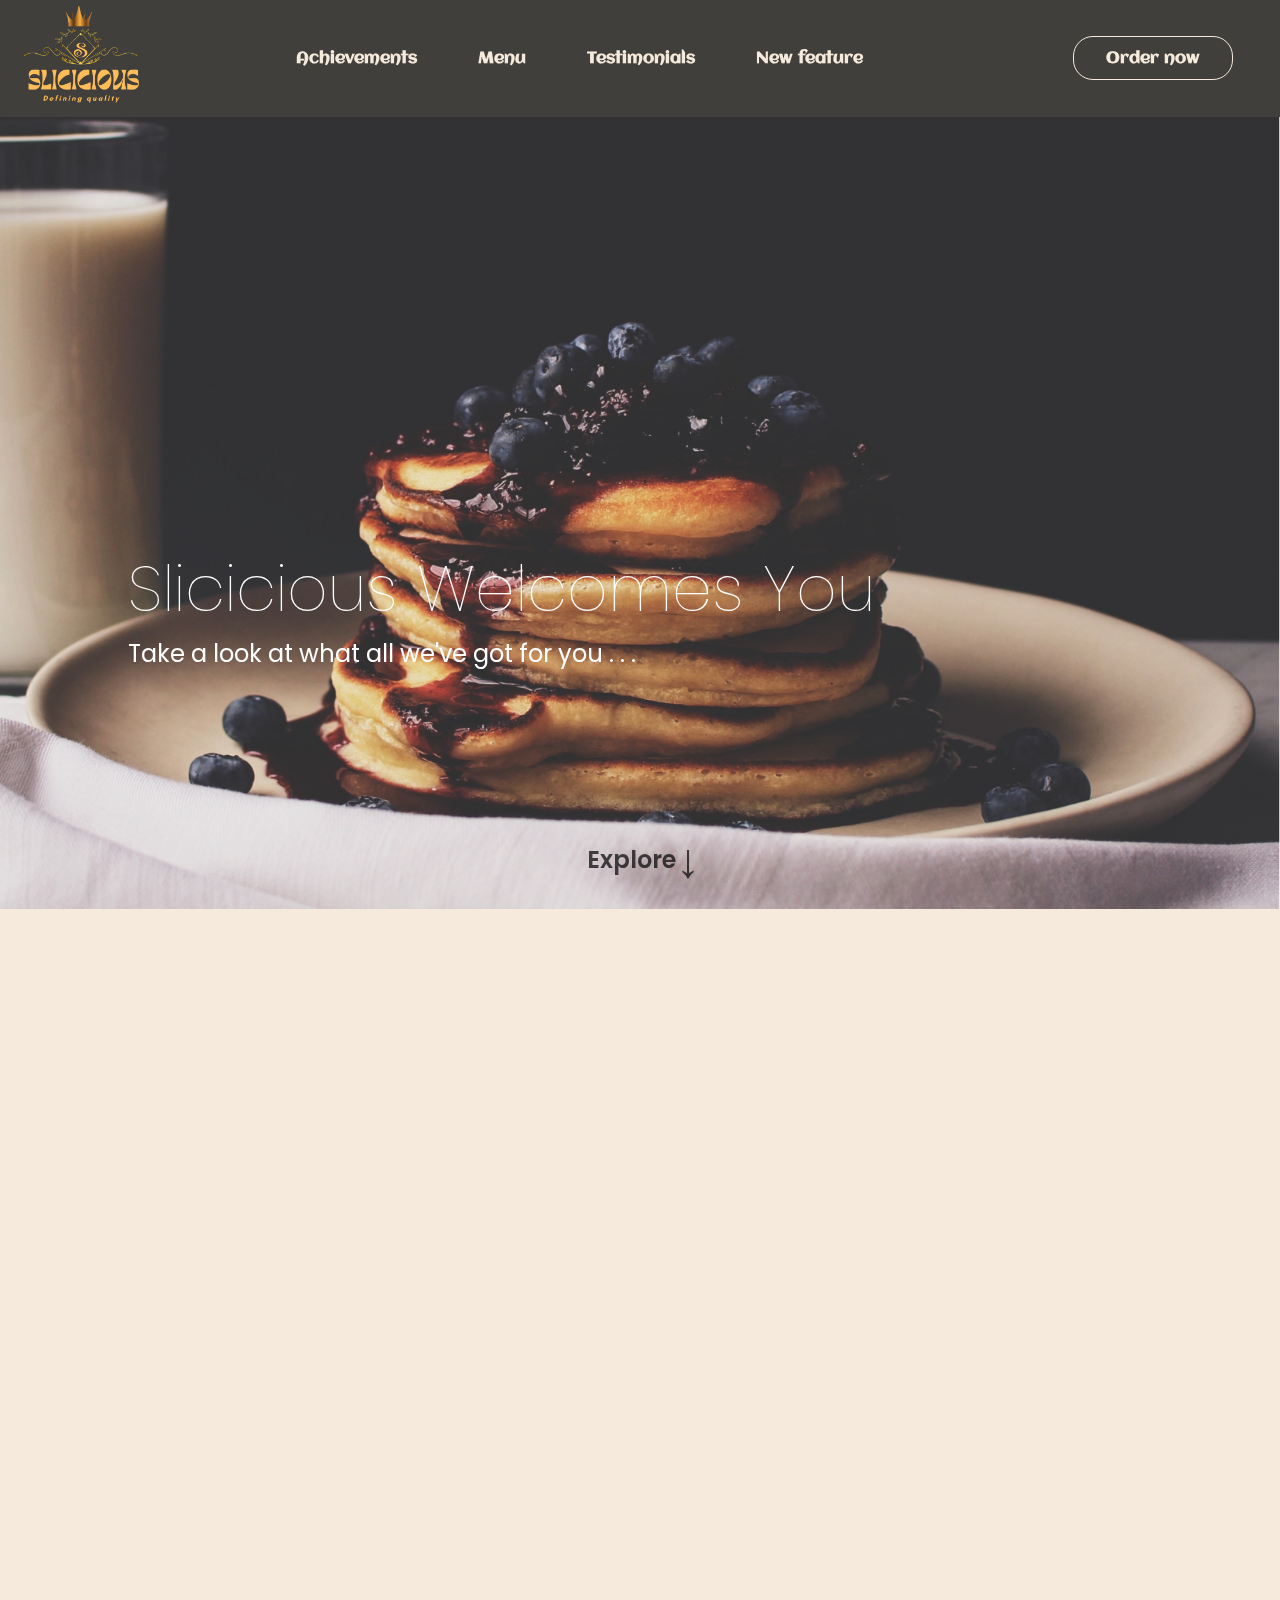
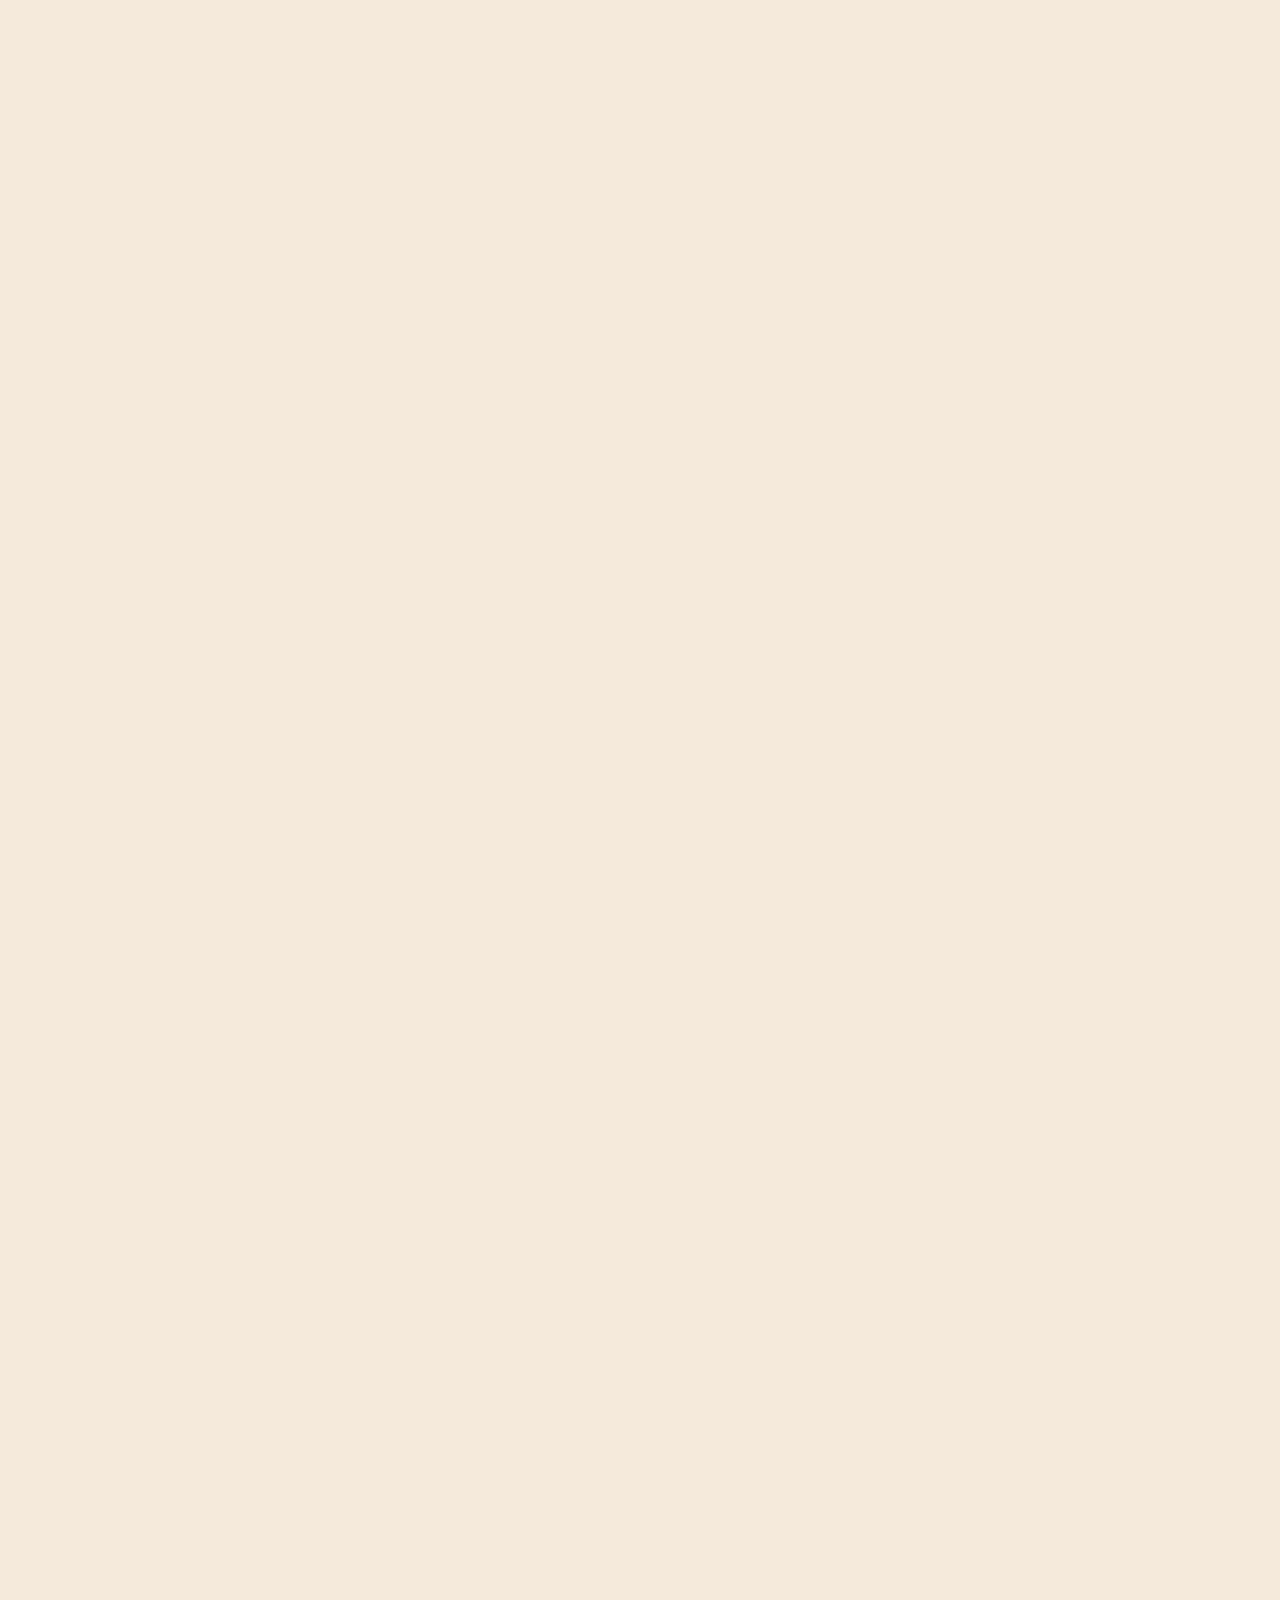
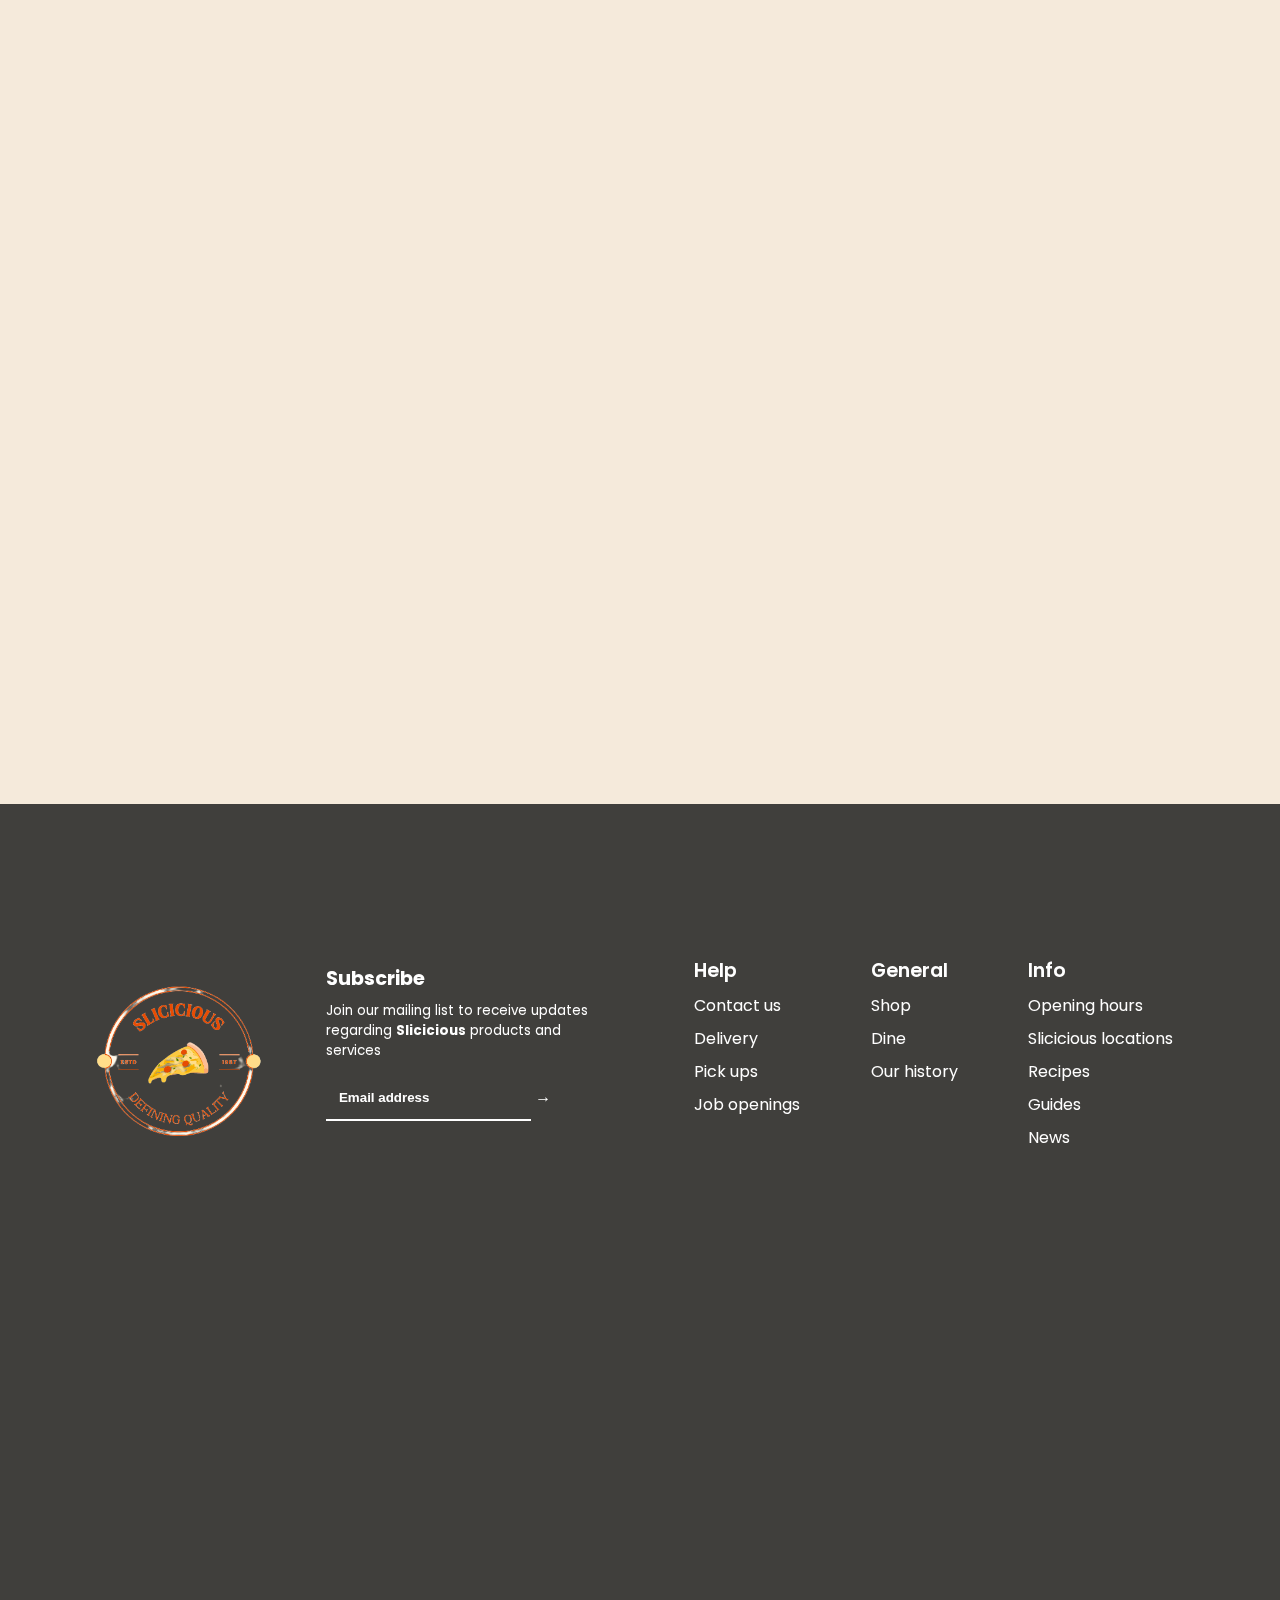
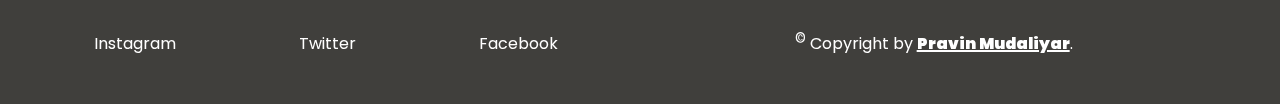
<file: index.html>
<!DOCTYPE html>
<html lang="en">

<head>
    <meta charset="UTF-8">
    <meta http-equiv="X-UA-Compatible" content="IE=edge">
    <meta name="viewport" content="width=device-width, initial-scale=1.0">
    <title>Slicicious</title>
    <link rel="shortcut icon" href="./img/favicon.ico" type="image/x-icon">
    <link rel="stylesheet" href="./css/util.css">
    <link rel="stylesheet" href="./css/style.css">
    <!-- As module pattern would be just too much for this complete Web Dev course, just create a new JS file for each feature. -->
    <script src="./js/navbar.js" defer></script>
    <script src="./js/carousel.js" defer></script>
    <script src="./js/menu.js" defer></script>
    <script src="./js/testimonials.js" defer></script>
    <script src="./js/modal.js" defer></script>
    <script src="./js/smoothRevealing.js" defer></script>
</head>

<body>
    <div class="follow_along_background | follow_along_background_styling"></div>
    <div class="void_space hidden"></div>
    <header class="header | header_styling">
        <nav class="navigation_bar">
            <div class="logo_container">
                <a href="#">
                    <img src="./img/slicicious-logo-1.png" alt="Slicicious logo" class="restaurant_logo">
                </a>
            </div>
            <ul class="nav_items_container">
                <li class="nav_item"><a class="nav_link" href="#section--awards">Achievements</a></li>
                <li class="nav_item"><a class="nav_link" href="#section--menu">Menu</a></li>
                <li class="nav_item"><a class="nav_link" href="#section--testimonials">Testimonials</a></li>
                <li class="nav_item"><a class="nav_link" href="#section--testimonials">New feature</a></li>
                <li class="nav_item active"><a class="btn | btn_modal" href="#">Order now</a></li>
            </ul>
        </nav>
    </header>
    <main>
        <section class="hero_section | hero_section_styling">
            <div class="hero_content_container">
                <h1 class="hero_title">Slicicious Welcomes You</h1>
                <p class="hero_description">Take a look at what all we've got for you . . .</p>
            </div>
            <div class="explore_more_container">
                <a href="./explore.html">Explore <span class="down_arrow">&darr;</span></a>
            </div>
        </section>
        <!-- Funky carousel: -->
        <section class="section section--1" id="section--awards">
            <div class="section_title">
                <h2 class="section_heading">Something that makes us standout...</h2>
                <p class="section_intro">The only way to climb at the top: customer satisfaction. That's what has led us to
                    where we are.</p>
            </div>
            <div class="awards_container">
                <div class="awards_description_container">
                    <ul class="awards_list_container">
                        <li>
                            <span class="award_name">Restaurant of the year 2020-2021</span> => Lorem ipsum dolor sit
                            amet consectetur, adipisicing elit. Temporibus laboriosam velit, molestiae
                        </li>
                        <li>
                            <span class="award_name">Baker of the year 2019-2020</span> => Lorem ipsum dolor sit amet
                            consectetur, adipisicing elit. Temporibus laboriosam velit, molestiae
                        </li>
                        <li>
                            <span class="award_name">QSR chain of the year 2021-2022</span> => Lorem ipsum dolor sit
                            amet consectetur, adipisicing elit. Temporibus laboriosam velit, molestiae
                        </li>
                        <li>
                            <span class="award_name">Independent restaurant of the year 2021-2022</span> => Lorem ipsum
                            Temporibus laboriosam velit, molestiae
                        </li>
                    </ul>
                </div>
                <div class="flex_center | carousel_container">
                    <div class="flex_center | slide | slide_styling slide-1 left_extreme"></div>
                    <div class="flex_center | slide | slide_styling slide-2 prev_slide"></div>
                    <div class="flex_center | slide | slide_styling slide-3 active_slide"></div>
                    <div class="flex_center | slide | slide_styling slide-4 next_slide"></div>
                    <div class="flex_center | slide | slide_styling slide-5 right_extreme"></div>
                </div>
            </div>
        </section>
        <!-- "Menu" using Tabbed component: -->
        <section class="section section--2" id="section--menu">
            <div class="section_title">
                <h2 class="section_heading">Our food items that are worth boasting...</h2>
                <p class="section_intro">The mission is simple: serve delicious and affordable food that showcases our
                    vision to revolutionize the industry.</p>
            </div>
            <div class="menu_container">
                <div class="menu_tabs_container">
                    <button class="btn | menu_tab | menu_tab_styling menu_tab--active" data-tab="1">
                        <!-- <span class="bold">M</span>ost popular -->
                        <span class="bold">P</span>opular
                    </button>
                    <button class="btn | menu_tab | menu_tab_styling" data-tab="2">
                        <span class="bold">S</span>ides
                    </button>
                    <button class="btn | menu_tab | menu_tab_styling" data-tab="3">
                        <span class="bold">D</span>rinks
                    </button>
                </div>
                <div class="menu_content_container">
                    <div data-menu-content="1" class="menu_content | menu_content_styling menu_content-1">
                        <div class="food_items">
                            <h5 class="food_title | food_title_styling">Egg</h5>
                            <div class="dish">
                                <h5 class="dish_title">Masala omelette</h5>
                                <p>Lorem ipsum dolor sit amet consectetur adipisicing elit. At, recusandae!</p>
                            </div>
                            <div class="dish">
                                <h5 class="dish_title">Egg gravy</h5>
                                <p>Lorem ipsum dolor sit amet consectetur adipisicing elit. At, recusandae!</p>
                            </div>
                            <div class="dish">
                                <h5 class="dish_title">Egg fried rice</h5>
                                <p>Lorem ipsum dolor sit amet consectetur adipisicing elit. At, recusandae!</p>
                            </div>
                        </div>
                        <div class="food_items">
                            <h5 class="food_title | food_title_styling">Pizza</h5>
                            <div class="dish">
                                <h5 class="dish_title">Pepperoni Pizza</h5>
                                <p>Lorem ipsum dolor sit amet consectetur adipisicing elit. At, recusandae!</p>
                            </div>
                            <div class="dish">
                                <h5 class="dish_title">Cheesy Vegetable Pizza</h5>
                                <p>Lorem ipsum dolor sit amet consectetur adipisicing elit. At, recusandae!</p>
                            </div>
                            <div class="dish">
                                <h5 class="dish_title">Tandoori Paneer Pizza</h5>
                                <p>Lorem ipsum dolor sit amet consectetur adipisicing elit. At, recusandae!</p>
                            </div>
                        </div>
                    </div>
                    <div data-menu-content="2" class="menu_content | menu_content_styling menu_content-2 hidden">
                        <div class="food_items">
                            <h5 class="food_title | food_title_styling">Salads</h5>
                            <div class="dish">
                                <h5 class="dish_title">Tomato Salad with Mint</h5>
                                <p>Lorem ipsum dolor sit amet consectetur adipisicing elit. At, recusandae!</p>
                            </div>
                            <div class="dish">
                                <h5 class="dish_title">Sprouted Mung Bean Salad</h5>
                                <p>Lorem ipsum dolor sit amet consectetur adipisicing elit. At, recusandae!</p>
                            </div>
                            <div class="dish">
                                <h5 class="dish_title">Avocado Salad</h5>
                                <p>Lorem ipsum dolor sit amet consectetur adipisicing elit. At, recusandae!</p>
                            </div>
                        </div>
                        <div class="food_items">
                            <h5 class="food_title | food_title_styling">Dumplings</h5>
                            <div class="dish">
                                <h5 class="dish_title">Chilly Momo</h5>
                                <p>Lorem ipsum dolor sit amet consectetur adipisicing elit. At, recusandae!</p>
                            </div>
                            <div class="dish">
                                <h5 class="dish_title">Tandoori Momo</h5>
                                <p>Lorem ipsum dolor sit amet consectetur adipisicing elit. At, recusandae!</p>
                            </div>
                            <div class="dish">
                                <h5 class="dish_title">Kesari Modak</h5>
                                <p>Lorem ipsum dolor sit amet consectetur adipisicing elit. At, recusandae!</p>
                            </div>
                        </div>
                    </div>
                    <div data-menu-content="3" class="menu_content | menu_content_styling menu_content-3 hidden">
                        <div class="food_items">
                            <h5 class="food_title | food_title_styling">Soft Drinks</h5>
                            <div class="dish">
                                <h5 class="dish_title">Diet Coke</h5>
                                <p>Lorem ipsum dolor sit amet consectetur adipisicing elit. At, recusandae!</p>
                            </div>
                            <div class="dish">
                                <h5 class="dish_title">Coke Zero</h5>
                                <p>Lorem ipsum dolor sit amet consectetur adipisicing elit. At, recusandae!</p>
                            </div>
                            <div class="dish">
                                <h5 class="dish_title">Coca Cola</h5>
                                <p>Lorem ipsum dolor sit amet consectetur adipisicing elit. At, recusandae!</p>
                            </div>
                        </div>
                        <div class="food_items">
                            <h5 class="food_title | food_title_styling">Beverages</h5>
                            <div class="dish">
                                <h5 class="dish_title">Lassi</h5>
                                <p>Lorem ipsum dolor sit amet consectetur adipisicing elit. At, recusandae!</p>
                            </div>
                            <div class="dish">
                                <h5 class="dish_tile">Masala Chaas</h5>
                                <p>Lorem ipsum dolor sit amet consectetur adipisicing elit. At, recusandae!</p>
                            </div>
                            <div class="dish">
                                <h5 class="dish_tile">Neera</h5>
                                <p>Lorem ipsum dolor sit amet consectetur adipisicing elit. At, recusandae!</p>
                            </div>
                        </div>
                    </div>
                </div>
            </div>
        </section>
        <!-- Follow along dropdown for "Tesimonials": -->
        <section class="section section--3" id="section--testimonials">
            <div class="section_title">
                <h2 class="section_heading">Here's what our Happy clients wish to say...</h2>
                <p class="section_intro">The quality we serve is what makes the guests want to return week after
                    week.</p>
            </div>
            <div class="testimonials_container">
                <div class="testimonial">
                    <div class="testimonial_header">
                        <div class="ratings_container">&#9734; &#9734; &#9734; &#9734; &#9733;</div>
                        <div class="testimonial_profile_container">
                            <img class="testimonial_photo | testimonial_photo_styling" src="./img/profile-avatar.png"
                                alt="testimonial_avatar">
                            <div class="testimonal_identity">
                                <h5>Gordon Ramsay</h5>
                                <p>Johnstone, UK</p>
                            </div>
                        </div>
                    </div>
                    <div class="testimonial_dropdown | testimonial_dropdown_styling">
                        <p>Thank you for the dinner last night. It was amazing!! I have to say it’s the best meal I've
                            had in quite some time. You will definitely be seeing more of me eating at your
                            establishment.
                            My wife was very impressed and we can’t wait for our parents to come visit so that we can
                            share our new favorite place with them.</p>
                    </div>
                </div>
                <div class="testimonial">
                    <div class="testimonial_header">
                        <div class="ratings_container">&#9734; &#9734; &#9734; &#9734; &#9733;</div>
                        <div class="testimonial_profile_container">
                            <img class="testimonial_photo | testimonial_photo_styling" src="./img/profile-avatar.png"
                                alt="testimonial_avatar">
                            <div class="testimonal_identity">
                                <h5>Virat Kohli</h5>
                                <p>Delhi, India</p>
                            </div>
                        </div>
                    </div>
                    <div class="testimonial_dropdown | testimonial_dropdown_styling">
                        <p>WOW!!! What an outstanding dinner you prepared on the Friday evening!!! It was
                            an honor for me to be invited and experience firsthand your incredible culinary gift!
                            Mozzarella Pizza seems soooooooo inadequate!
                        </p>
                    </div>
                </div>
                <div class="testimonial">
                    <div class="testimonial_header">
                        <div class="ratings_container">&#9734; &#9734; &#9734; &#9734; &#9733;</div>
                        <div class="testimonial_profile_container">
                            <img class="testimonial_photo | testimonial_photo_styling" src="./img/profile-avatar.png"
                                alt="testimonial_avatar">
                            <div class="testimonal_identity">
                                <h5>Park Jimin</h5>
                                <p>Busan, S Korea</p>
                            </div>
                        </div>
                    </div>
                    <div class="testimonial_dropdown | testimonial_dropdown_styling">
                        <p>Everyone had a wonderful time at <strong>The Slicicious</strong> last night.
                            As expected, the food was delicious and our servers were so friendly and helpful – we loved
                            them! It was a delightful experience all round. Thank you so much for hosting us. We hope we
                            can come back again soon.</p>
                    </div>
                </div>
            </div>
        </section>
        <!-- Maybe for "lazy loading": Have images of social-media, etc. and show lazy loading -->
        <!-- <section class="section section--3" id="section--contact">
            <div class="section_title">
                <h2 class="section_heading">Help us know you better...</h2>
                <p class="section_intro">Get in touch with us to understand how we became the leading marketer, with 95% customer retention rate via social links.</p>
            </div>
        </section> -->
    </main>
    <footer class="footer | footer_styling" id="follow--footer">
        <div class="following_media">
            <div class="logo_container">
                <img style="background-color: transparent;" src="./img/slicicious-logo-2.png" alt="Slicicious logo">
            </div>
            <div class="subscribe">
                <h6 class="subscribe_title">Subscribe</h6>
                <p class="subscribe_description">Join our mailing list to receive updates regarding
                    <strong>Slicicious</strong> products and services
                </p>
                <form>
                    <label for="email">
                        <input class="subscribe_email_input" type="email" id="email" placeholder="Email address"> &rarr;
                    </label>
                </form>
            </div>
            <div class="social_media">
                <a href="#">Instagram</a>
                <a href="#">Twitter</a>
                <a href="#">Facebook</a>
            </div>
        </div>
        <!-- <div class="opening_hours"></div> -->
        <div class="footer_extras">
            <ul class="help">
                <li class="footer_extras_title">Help</li>
                <li><a href="./contact.html">Contact us</a></li>
                <li><a href="#">Delivery</a </li>
                <li><a href="#">Pick ups</a></li>
                <li><a href="#">Job openings</a></li>
            </ul>
            <ul class="general">
                <li class="footer_extras_title">General</li>
                <li><a href="#">Shop</a></li>
                <li><a href="#">Dine</a></li>
                <li><a href="#">Our history</a></li>
            </ul>
            <ul class="info">
                <li class="footer_extras_title">Info</li>
                <li><a href="#">Opening hours</a></li>
                <li><a href="#">Slicicious locations</a></li>
                <li><a href="#">Recipes</a></li>
                <li><a href="#">Guides</a></li>
                <li><a href="#">News</a></li>
            </ul>
            <p class="footer_copyright"> <sup>&copy;</sup> Copyright by <a href="#" class="author_footer">Pravin
                    Mudaliyar</a>.</p>
        </div>
    </footer>
    <div class="modal | modal_styling | invisible xTranslated_modal">
        <h2 class="modal_title">Let us know the mouth-watering dish you wish to enjoy</h2>
        <form class="modal_form | modal_form_styling">
            <label for="recipe-name">
                Recipe <input class="modal_form_input" type="text" id="recipe-name">
            </label>
            <label for="quantity">
                Quantity <input class="modal_form_input" type="number" id="quantity">
            </label>
            <label for="address">
                Address <textarea class="modal_form_input" id="address" cols="22"
                    placeholder="Enter your home address"></textarea>
            </label>
            <input type="submit" class="btn order_btn" value="Order &rarr;">
        </form>
    </div>
    <div class="overlay | overlay_styling | invisible">
        <div class="close_modal_btn">&times;</div>
    </div>
</body>

</html>
</file>
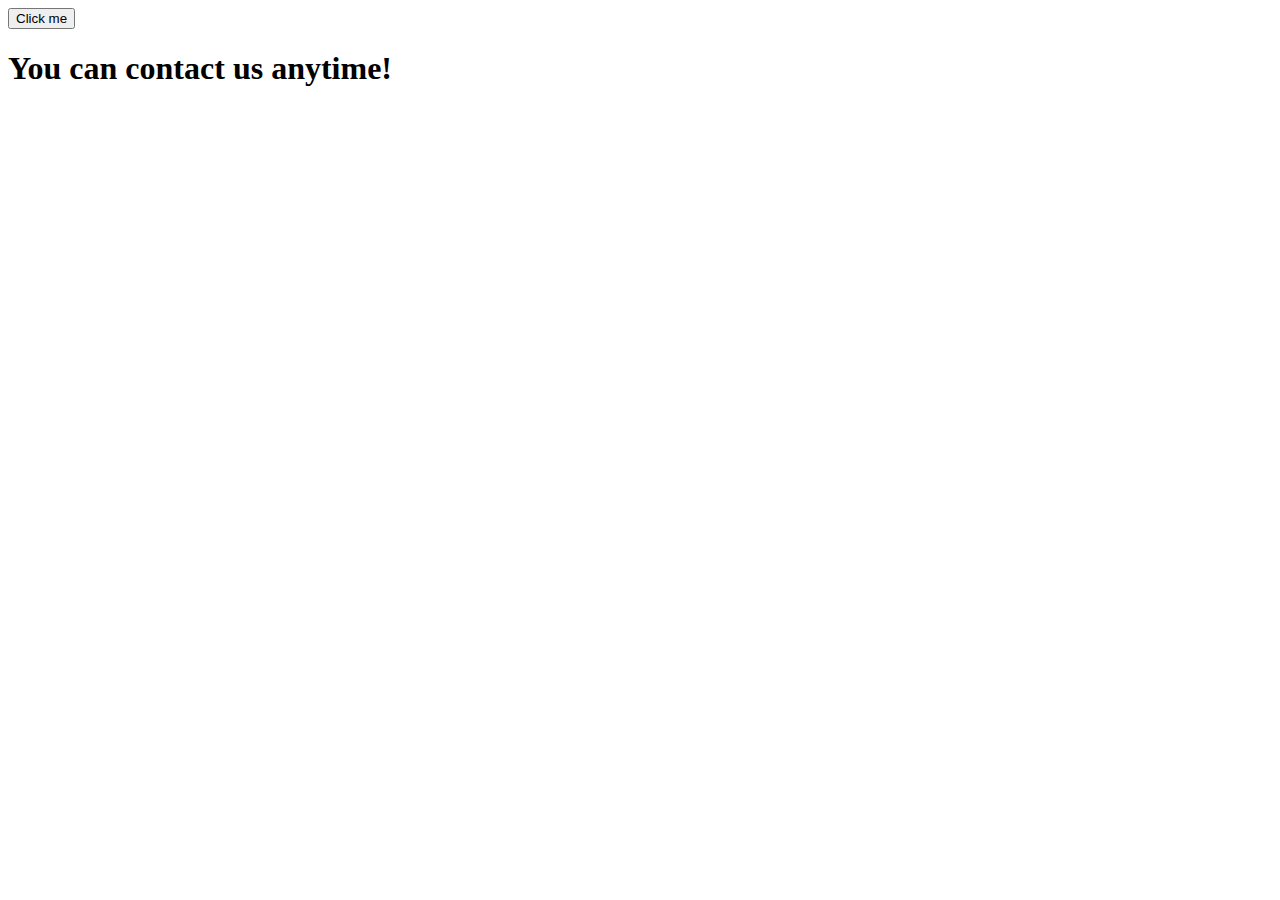
<file: contact.html>
<!DOCTYPE html>
<html lang="en">

<head>
    <meta charset="UTF-8">
    <meta http-equiv="X-UA-Compatible" content="IE=edge">
    <meta name="viewport" content="width=device-width, initial-scale=1.0">
    <title>Order now</title>
    <link rel="stylesheet" href="./css/animateContact.css">
    <script src="./js/animateContact.js" defer></script>
</head>

<body>
    <button>Click me</button>
    <h1 class="startAnimat">You can contact us anytime!</h1>
</body>

</html>
</file>
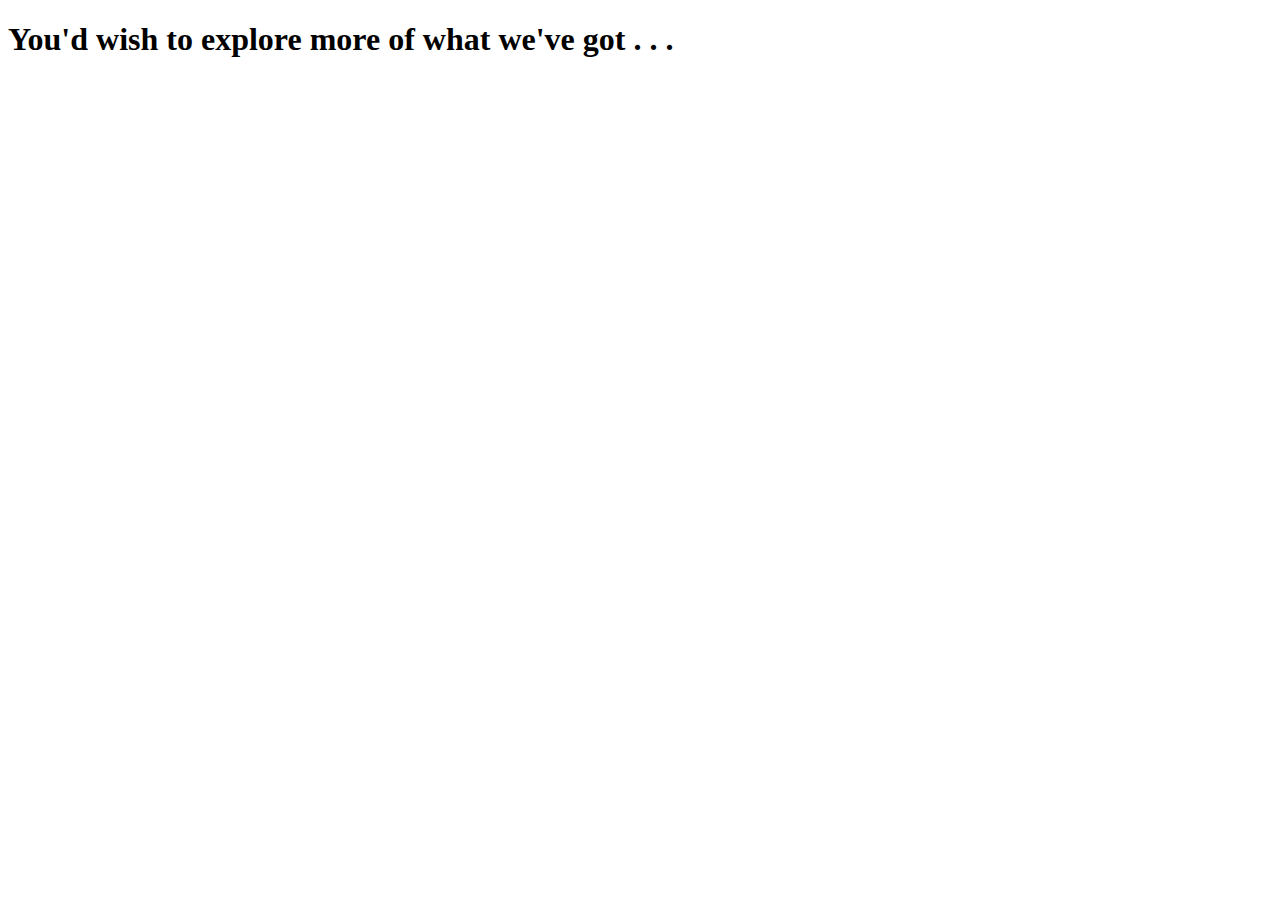
<file: explore.html>
<!DOCTYPE html>
<html lang="en">
<head>
    <meta charset="UTF-8">
    <meta http-equiv="X-UA-Compatible" content="IE=edge">
    <meta name="viewport" content="width=device-width, initial-scale=1.0">
    <title>Explore</title>
</head>
<body>
    <h1>You'd wish to explore more of what we've got . . .</h1>
</body>
</html>
</file>
<file: css/util.css>
@import url('https://fonts.googleapis.com/css2?family=Aclonica&family=Great+Vibes&family=Poppins:ital,wght@0,200;0,300;0,400;0,500;0,600;0,700;0,800;0,900;1,200;1,400&display=swap');

*,
*::before,
*::after {
    /* margin: 0;
    padding: 0; */
    box-sizing: border-box;
}

:root {
    /*
    ff-primary, ff-serif, fw-n, fw-m, fw-b, fs-1, fs-2, fs-h1(h1 tag), fs-p(p tag).
    */
    --ff-primary: 'Poppins', sans-serif;
    --ff-secondary: 'Aclonica', sans-serif;
    --ff-cursive: 'Great Vibes', cursive;

    --clr-light-100: white;

    /* TODO: Changes made here should be copied to Notion's util-file: */

    --clr-primary-100: rgb(245, 234, 219);
    --clr-primary-200: rgba(205, 181, 117, .3);
    --clr-primary-300: rgb(205, 181, 117);
    --clr-primary-400: rgba(106, 109, 90, .6);
    --clr-primary-500: rgb(106, 109, 90);

    --clr-secondary-100: rgb(234, 133, 86, .5);
    --clr-secondary-200: rgb(234, 133, 86);
    --clr-secondary-300: rgb(161, 92, 61);
    --clr-secondary-300-opacity: rgb(161, 92, 61, .5);
    --clr-secondary-400: rgb(64, 63, 60);
    --clr-secondary-400-opacity: rgb(64, 63, 60, .5);

    --clr-headings: var(--clr-secondary-300);
    --clr-paragraphs: rgb(91, 91, 87);

    /* --clr-accent-500: red;
    --clr-accent-200: green; */

    --fw-light: 300;
    --fw-regular: 400;
    --fw-semi-bold: 600;
    --fw-bold: 700;
    --fw-bolder: 900;

    /* 
    --fs-300: 0.8rem;
    --fs-body: var(--fs-400);
    --fs-primary-heading: var(--fs-800);
    --fs-secondary-heading: var(--fs-700);
    --fs-nav: var(--fs-500);
    --fs-button: var(--fs-300);
    */

    --border-rad1: 10px;

    --border1: 2px solid rgba(0, 0, 0, 0.082);

    --transition-1: 400ms ease-in-out;

    --shadow-1: 0 6px 0 0 rgba(0, 0, 0, 0.196);
    --shadow-2: 0 2px 8px rgba(0, 0, 0, 0.5);
    --monochrome-shadow: 0 2px 7px rgba(255, 255, 255, 0.4);

    --linear-gradient-direction: to top right;
    --gradient-primary: linear-gradient(var(--linear-gradient-direction), var(--clr-primary-background-100), var(--clr-primary-background-200));
    --gradient-secondary: linear-gradient(var(--linear-gradient-direction), var(--clr-secondary-100), var(--clr-secondary-background-300));

    --header-height: 13vh;
    --awards-description-container-width: 40%;
    --menu-tabs-container: 20%;
}

/* html {
    font-size: 62.5%;  .. Even used in Jonas sir's Bankist source code.
} */

html,
body {
    min-height: 100%;
}

h1,
h2,
h3,
h4,
h5,
h6,
p {
    margin: 0;
}

body {
    margin: 0;
    padding: 0;
    font-family: var(--ff-primary);
    /* background-image: var(--gradient-primary); */
    background-color: var(--clr-primary-100);
    /* text-shadow: 4px 4px 4px #aaa; */
}

/* Make images easier to work with (Andy bell reset) */
img,
picture,
svg {
    max-width: 100%;
    display: block;
}

a,
a:hover,
a:focus,
a:active {
    text-decoration: none;
    color: inherit;
}

ul {
    margin: 0;
    padding: 0;
}

li {
    list-style: none;
}

.flex_center {
    display: flex;
    justify-content: center;
    align-items: center;
}

.btn {
    border: none;
    /* outline: none; */
    background: none;
    line-height: 1;

    cursor: pointer;

    /* For background-color to change swiftly when focused: */
    transition: all 0.3s;
}

/* .btn:focus {
    outline: none;
    background-color: rgba(255, 255, 255, 0.8);
} */

.input {
    border: none;
    border-radius: var(--border-rad1);
    padding: 4px;
    outline: none;
    transition: all 300ms ease-in-out;
    /* Cuz the transition is applied to "all", even outline will be transitioned */
    text-align: center;
    background-color: rgba(255, 255, 255, 0.3);
    text-overflow: ellipsis;
}

.input:focus {
    outline: 1px solid #ccc;
    background-color: rgba(255, 255, 255, 0.7);
}

input::placeholder {
    color: rgba(0, 0, 0, 0.749);
}
</file>
<file: css/style.css>
/* TODO: Separation between styling classes and layout classes */
/* TODO: Upgrade typography and color scheme */
/* TODO: How to achieve a complex 2-column layout using flexbox. Check K_P flexbox tutorials */


/* Navbar */
.void_space {
    height: var(--header-height);
}

.header {
    height: var(--header-height);
    width: 100%;
    z-index: 50;
}

.header_styling {
    font-weight: var(--fw-bold);
    font-family: var(--ff-secondary);
    padding: 0 1em;
    color: var(--clr-primary-100);
    background-color: var(--clr-secondary-400);
    /* transition: background-color 800ms cubic-bezier(1,0,0,1); */
}

/* REMEMBER: Consider not having this sticky effect for the promotion video, as it looks messy! */
.header.sticky {
    position: fixed;
    top: 0;
    left: 0;
    background-color: var(--clr-primary-100);
    color: var(--clr-secondary-400);
    box-shadow: var(--shadow-2);
    animation: sticky_nav_animation 1000ms ease-in-out 1;
}

.navigation_bar {
    display: flex;
    justify-content: space-between;
    align-items: center;
    height: 100%;
}

.navigation_bar .logo_container {
    width: 20%;
    height: 100%;
}

.restaurant_logo {
    max-height: 100%;
    transition: opacity var(--transition-1);
}

.nav_items_container {
    display: flex;
    flex-grow: 1;
    justify-content: space-around;
    align-items: center;
}

.nav_item {
    transition: transform var(--transition-1),
        opacity var(--transition-1);
}

.nav_item:nth-last-child(1) {
    margin-left: 15%;
}

.btn_modal {
    border: 1px solid var(--clr-primary-100);
    border-radius: 20px;
    padding: .8em 2em;
}

.btn_modal:hover {
    color: var(--clr-light-100);
    background-color: var(--clr-primary-300);
}

/*
Works in Chrome but not in FireFox:
.nav_item:has(.btn_modal:active) {
    transform: translateY(10px);
} */

.nav_item.active:active {
    transform: translateY(5px);
}

.header.sticky .btn_modal {
    border: 1px solid var(--clr-secondary-400);
}

/* Hero section: */
.hero_section {
    display: flex;
    position: relative;
    height: calc(101vh - var(--header-height));
}

.hero_section_styling {
    padding: 2em;
    background-image: url(../img/hero-image.png);
    background-size: cover;
    background-position: bottom;
}

.hero_content_container {
    position: absolute;
    left: 10%;
    bottom: 30%;
    color: white;
}

.hero_title {
    font-size: 4rem;
    font-weight: var(--fw-light);

    /* Only for the promotional video (as font-weight 100 wasn't imported from the Google-fonts): */
    font-weight: 100;
}

.hero_description {
    font-size: x-large;
}

.explore_more_container {
    text-align: center;
    width: 100%;
    align-self: flex-end;
    color: rgba(0, 0, 0, .7);
    font-size: 1.5rem;
    font-weight: var(--fw-semi-bold);
}

.down_arrow {
    /* For transform to work: */
    display: inline-block;
    animation: updown_animation 2000ms ease infinite;
    /* We're able to observe the heartbeat kind of effect cuz in the @keyframes, we're resetting to transform. And over here, it again scales back. */
    transform: scale(2);
}

/* General structure: */
/* .section:not(.footer) { */
.section {
    padding: 8em 6em;
    border-top: 2px solid #ddd;
    transition: transform 1200ms ease-in-out,
        opacity 2000ms ease-in-out;
}

.section--hidden {
    /* transform: translateY(15rem); */
    transform: translateY(10rem);
    opacity: 0;
}

.section_title {
    display: flex;
    flex-direction: column;
    /* justify-content: center; */
    align-items: center;
    margin-bottom: 5rem;
}

.section_heading {
    font-size: 3rem;
    font-weight: var(--fw-regular);
    color: var(--clr-headings);
}

.section_intro {
    font-size: larger;
    font-family: var(--ff-secondary);
    text-align-last: center;
}

/* Awards section: */
/* https://www.restaurantindia.org/congress/award_registration.php */
/* https://www.restaurantindia.in/awards/2022/delhi/ */

.awards_container {
    display: flex;
}

.awards_description_container {
    width: var(--awards-description-container-width);
}

.awards_list_container {
    /* border-left: 5px solid red;
    border-radius: var(--border-rad1); */
    border-left: 5px solid var(--clr-secondary-200);
    border-radius: 15px;
    padding-left: 2.5em;
    padding-right: 1em;
    line-height: 1.7;
}

.awards_list_container li {
    list-style-type: '🏆';
    padding: 0 .4em;
    margin-bottom: .7rem;
    font-family: var(--ff-cursive);
    font-size: 1.3rem;
}

.award_name {
    font-weight: var(--fw-bold);
    text-decoration: 2px underline black;
    font-family: var(--ff-secondary);
    font-size: 1rem;
}

/* Carousel: */

.carousel_container {
    position: relative;
    width: calc(100% - var(--awards-description-container-width));
}

.slide {
    position: absolute;
    height: 25rem;
    width: 43%;
}

.slide_styling {
    background-color: var(--clr-primary-100);
    color: var(--clr-primary-300);
    border-radius: var(--border-rad1);
    outline: 3px solid;
    outline-offset: -10px;
    transition: transform 800ms cubic-bezier(.45, 1.27, .86, 1.37);
    background-size: contain;
    background-position: center;
}

.slide-1 {
    background-image: url(../img/award-1.png);
}

.slide-2 {
    background-image: url(../img/award-2.png);
}

.slide-3 {
    background-image: url(../img/award-3.png);
    background-size: cover;
    background-position: top;
}

.slide-4 {
    background-image: url(../img/award-4.png);
}

.slide-5 {
    background-image: url(../img/award-5.png);
}

.active_slide {
    z-index: 2;
}

.prev_slide {
    /* Didn't make a CSS variable for this repetition cuz the value of this declaration is -ve whereas +ve in the next declaration. */
    transform: translateX(-250px) scale(0.7);
    opacity: .6;
    cursor: pointer;
}

.next_slide {
    transform: translateX(250px) scale(0.7);
    opacity: .6;
    cursor: pointer;
}

/* Menu + Tabbed components: */
.menu_container {
    display: flex;
    align-items: center;
    width: 95%;
}

.menu_tabs_container {
    display: flex;
    flex-direction: column;
    justify-content: space-around;
    height: 30rem;
    width: var(--menu-tabs-container);
}
/* Inspect the "menu_tabs_container" to understand how the tabs are structured.  */

.menu_tab {
    position: relative;
    /* Even though I don't prefer giving width to a button, this design needs to have the button of same sizes!	 */
    width: 75%;
}

.menu_tab_styling {
    background-color: #a9a9a9;
    padding: 1em 2em;
    border-radius: 10px;
    color: white;
    transform: rotate(-90deg);
    border-radius: 100% 100% 0 0;
    font-size: larger;
    opacity: .6;
    /* transition: opacity 400ms cubic-bezier(.6, .04, .98, .34); */
}

.menu_tab::before {
    content: "";
    position: absolute;
    height: 10px;
    width: 20px;
    background-color: black;
    right: 50%;
    top: -10px;
    transform: translateX(50%);
    border-radius: 10px 10px 0 0;
}

.menu_tab--active {
    opacity: 1;
    border-bottom: 5px solid rgb(71, 62, 62, .7);

    /* Have the transition-duration below same as that of JS: */
    transition: border-bottom 700ms cubic-bezier(0, 1.1, 1, 1.86);

    /* transform: rotate(-90deg) translateY(40px); */
}

/* .menu_tab--active::after {
    content: "";
    position: absolute;
    width: 100%;
    height: 5px;
    background-color: rgb(71, 62, 62, .7);
    left: 0;
    bottom: 0;
} */

.bold {
    font-weight: bolder;
}

/* https://www.fatchoynyc.com/menu */
/* https://basil-demo.squarespace.com/menu-basil */
/* https://pacific-demo.squarespace.com/?nochrome=true */
/* https://www.wix.com/demone2/italian-cuisine/menu */
/* https://preview.themeforest.net/item/giardino-an-italian-restaurant-cafe-wordpress-theme/full_screen_preview/23069531 */
/* https://www.wix.com/demone2/vegetarian-restauran/menu */
/* https://www.wix.com/demone2/mixology-bar/menu */

.menu_content_container {
    width: calc(100% - var(--menu-tabs-container));
    align-self: stretch;
}

.menu_content {
    /* position: relative; */
    height: 100%;
    display: flex;
    flex-direction: column;
    justify-content: space-between;
}

.menu_content_styling {
    color: white;
    padding: 1em;
    border-radius: 5px;

    /* Just for the promotional video: */
    margin-left: -7%;
    
    background-size: cover;
    background-position: center;
    transition: opacity var(--transition-1);
}

.menu_content-1 {
    background-image: url(../img/food-1.png);
}

.menu_content-2 {
    background-image: url(../img/food-2.png);
}

.menu_content-3 {
    background-image: url(../img/food-3.png);
}

.menu_content.transparent {
    opacity: 0;
}

.food_items {
    display: flex;
    flex-wrap: wrap;
}

.food_title {
    position: relative;
    width: 100%;
}

.food_title_styling {
    font-size: xx-large;
    text-align: center;
    margin: 1rem 0 2rem;
}

.food_title::after {
    content: '';
    position: absolute;
    height: 2px;
    width: 20%;
    background-color: aqua;
    left: 50%;
    bottom: -10px;
    transform: translateX(-50%);
}

.dish {
    width: 33%;
    text-align-last: center;
}

.dish_title {
    text-align: center;
    font-size: large;
}

/* Testimonials and follow-along: */
.follow_along_background {
    position: fixed;
    top: 0;
    left: 0;
    z-index: -1;

    /* height: 10rem;
    width: 10rem; */
}

.follow_along_background_styling {
    background-color: var(--clr-light-100);
    box-shadow: var(--shadow-2);
    opacity: 0;
    border-radius: 10px;
    /* transition: transform var(--transition-1),
    height var(--transition-1), width var(--transition-1), opacity var(--transition-1); */
    transition: all 0.6s, opacity 0.4s, transform 0.5s;
}

.follow_along_background.open {
    opacity: 1;
}

.follow_along_background::before {
    content: '';
    position: absolute;
    top: -1rem;
    border-left: 1rem solid transparent;
    border-right: 1rem solid transparent;
    border-bottom: 1rem solid white;
    left: 50%;
    transform: translateX(-50%);
}

.section--3 {
    /* TEST: */
    height: 140vh;
}

.testimonials_container {
    position: relative;
    display: flex;
    width: 100%;
}

.testimonials_container::before {
    content: '\003C';
    position: absolute;
    font-size: 3rem;
    left: -7%;
    top: 20%;
    cursor: pointer;
}

.testimonials_container::after {
    content: '\003E';
    position: absolute;
    font-size: 3rem;
    right: -7%;
    top: 20%;
    cursor: pointer;
}

.testimonial {
    position: relative;
    width: 100%;
    /* Increased the bottom padding of this element so that the space between the "testimonial_header" and "testimonial_dropdown" increases. */
    padding: 0 .5em 1.5em;
    cursor: pointer;

    /* Margin collapse doesn't occur with flex-box: */
    /* margin: 0 .5rem; */
}

.testimonial_header {
    padding: 2em;
    border: 2px solid var(--clr-primary-300);
    border-radius: 5px;
}

.ratings_container {
    /* color: rgb(232 68 68); */
    color: var(--clr-secondary-200);
    font-size: 2.5rem;
    text-align: center;
}

.testimonial_profile_container {
    display: flex;
    align-items: center;
    margin-top: 1rem;
}

.testimonial_profile_container>* {
    width: 100%;
}

.testimonial_photo {
    height: 3rem;
    width: 3rem;
}

.testimonial_photo_styling {
    border-radius: 50%;
    margin-right: 1rem;
}

.testimonal_identity {
    font-size: large;
}

.testimonial_dropdown {
    position: absolute;

    /* width: 150%; */
    /* For transition to work: */
    min-width: 150%;

    left: 50%;
    top: 100%;
    display: none;
}

.testimonial_dropdown_styling {
    text-align: center;
    padding: 1em;
    transform: translateX(-50%);
    opacity: 0;

    /* LEARN: */
    cursor: text;

    transition: opacity var(--transition-1);
}

.testimonial_enter .testimonial_dropdown {
    display: block;
}

.testimonial_dropdown_visible .testimonial_dropdown {
    opacity: 1;
}

/* LEARN: For us to see the follow_along effect: */
.testimonial:nth-of-type(2) .testimonial_dropdown {
    min-width: 165%;
}

.testimonial:nth-of-type(3) .testimonial_dropdown {
    min-width: 110%;
}

/* https://farmacylondon.com/ */
/* https://burgershop.templates.editmysite.com/ */
/* https://thebullandlast.co.uk/pages/contact */
/* https://www.sawmillbrewery.co.nz/pages/smoko-room */
/* https://featherandbone.com.hk/ */

/* Footer */
.footer {
    display: flex;
    height: 100vh;
}

.footer_styling {
    /* background-color: rgba(0, 0, 0, 0.742); */
    background-color: var(--clr-secondary-400);
    color: var(--clr-light-100);
    padding: 7em 2em 3em;
}

.footer>* {
    width: 100%;
    /* border: 1px solid green; */
}

.following_media {
    display: flex;
    flex-wrap: wrap;
}

.following_media>* {
    flex-shrink: 0;
}

.footer .logo_container {
    width: 50%;
}

.subscribe {
    width: 50%;
    /* margin: auto; */
    padding-top: 2.5em;
}

.subscribe_title {
    font-size: larger;
    margin: .5rem 0;
}

.subscribe_description {
    font-size: smaller;
}

.subscribe_email_input {
    width: 70%;
    padding: 1em;
    font-weight: var(--fw-bold);
    margin-top: 1rem;
    background: none;
    color: white;
    outline: none;
    border: none;
    border-bottom: 2px solid white;
}

.subscribe_email_input::placeholder {
    color: white;
}

.subscribe_email_input:focus {
    border: 1px solid white;
}

.social_media {
    width: 100%;
    display: flex;
    align-items: flex-end;
    justify-content: space-around;
}

.footer_extras {
    display: flex;
    justify-content: space-around;
    flex-wrap: wrap;
    padding: 2em 2.5em 0;
}

.footer_extras_title {
    font-size: larger;
    font-weight: var(--fw-semi-bold);
    margin-bottom: 1rem;
}

.footer_extras li {
    margin: .5rem 0;
}

.footer a:hover {
    color: rgba(255, 255, 255, 0.584);
}

.footer_copyright {
    width: 100%;
    flex-shrink: 0;
    align-self: flex-end;
    text-align: center;
}

.author_footer {
    text-decoration: 2px underline;
    font-weight: var(--fw-bolder);
}

/* Modal and the overlay */
/* Goal: Without giving a height to the modal, the content should be at the center of page. */
.modal {
    position: fixed;
    width: 55vw;
    /* padding: 30em;
    height: 30rem; */
    z-index: 100;
    left: 50%;
    top: 50%;
}

.modal_styling {
    background-color: black;
    background-image: url(../img/food-4.png);
    transform: translate(-50%, -50%);
    padding: 1em 2em 3em;
    background-size: cover;
    background-position: center;
    border-radius: 10px;
    color: white;
    text-align-last: center;
    transition: opacity 600ms ease-in-out,
        transform 400ms ease-in-out;
}

.modal_title {
    font-size: xx-large;
    margin-bottom: 1rem;
}

.modal_form {
    width: 60%;
    margin-left: auto;
    display: flex;
    flex-direction: column;
}

.modal_form_styling {
    padding: 1em;
    border: 1px solid white;
}

.modal_form label {
    display: flex;
    align-items: center;
    justify-content: space-around;
}

.modal_form_input {
    margin: 1rem 0;
    padding: .5em 1em;
    font-weight: var(--fw-semi-bold);
    font-size: 1rem;
}

.order_btn {
    border: 3px solid white;
    color: var(--clr-light-100);
    padding: .7em 1.4em;
    width: 70%;
    margin: auto;
    font-size: large;
    font-weight: var(--fw-semi-bold);
    margin-top: 1.5rem;
}

.order_btn:hover {
    background-color: rgba(255, 255, 255, 0.452);
    background-image: linear-gradient(var(--linear-gradient-direction), white, grey);
    color: black;
}

.overlay {
    position: fixed;
    height: 100vh;
    width: 100vw;
    z-index: 70;
    top: 0;
    left: 0;
    transition: opacity var(--transition-1);
}

.overlay_styling {
    background-color: var(--clr-secondary-400-opacity);
    backdrop-filter: blur(3px);
}

.close_modal_btn {
    position: absolute;
    right: 3%;
    top: 0;
    font-size: 5rem;
    cursor: pointer;
    color: white;
}

@keyframes updown_animation {
    40% {
        transform: translateY(15px);
    }

    80% {
        transform: translateY(-15px);
    }

    100% {
        transform: translateY(0);
    }
}

@keyframes sticky_nav_animation {
    25% {
        background-color: var(--clr-primary-300);
    }

    60% {
        background-color: rgba(255, 255, 255, 0.235);
    }

    100% {
        background-color: var(--clr-primary-500);
    }
}

/* JS specific classes: */

/* .hover_fadeout {
    opacity: .5;
    transform: scale(.9);
} */

.hidden {
    display: none;
}

.invisible {
    visibility: hidden;
    opacity: 0;
}

.xTranslated_modal {
    transform: translate(-120%, -50%);
}
</file>
<file: css/animateContact.css>
h1.startAnimate {
    animation: startAnimate 2s ease-in-out 4;
}

@keyframes startAnimate {
    from {
        transform: translateX(0);
    }

    to {
        transform: translateX(100px);
    }
}
</file>
